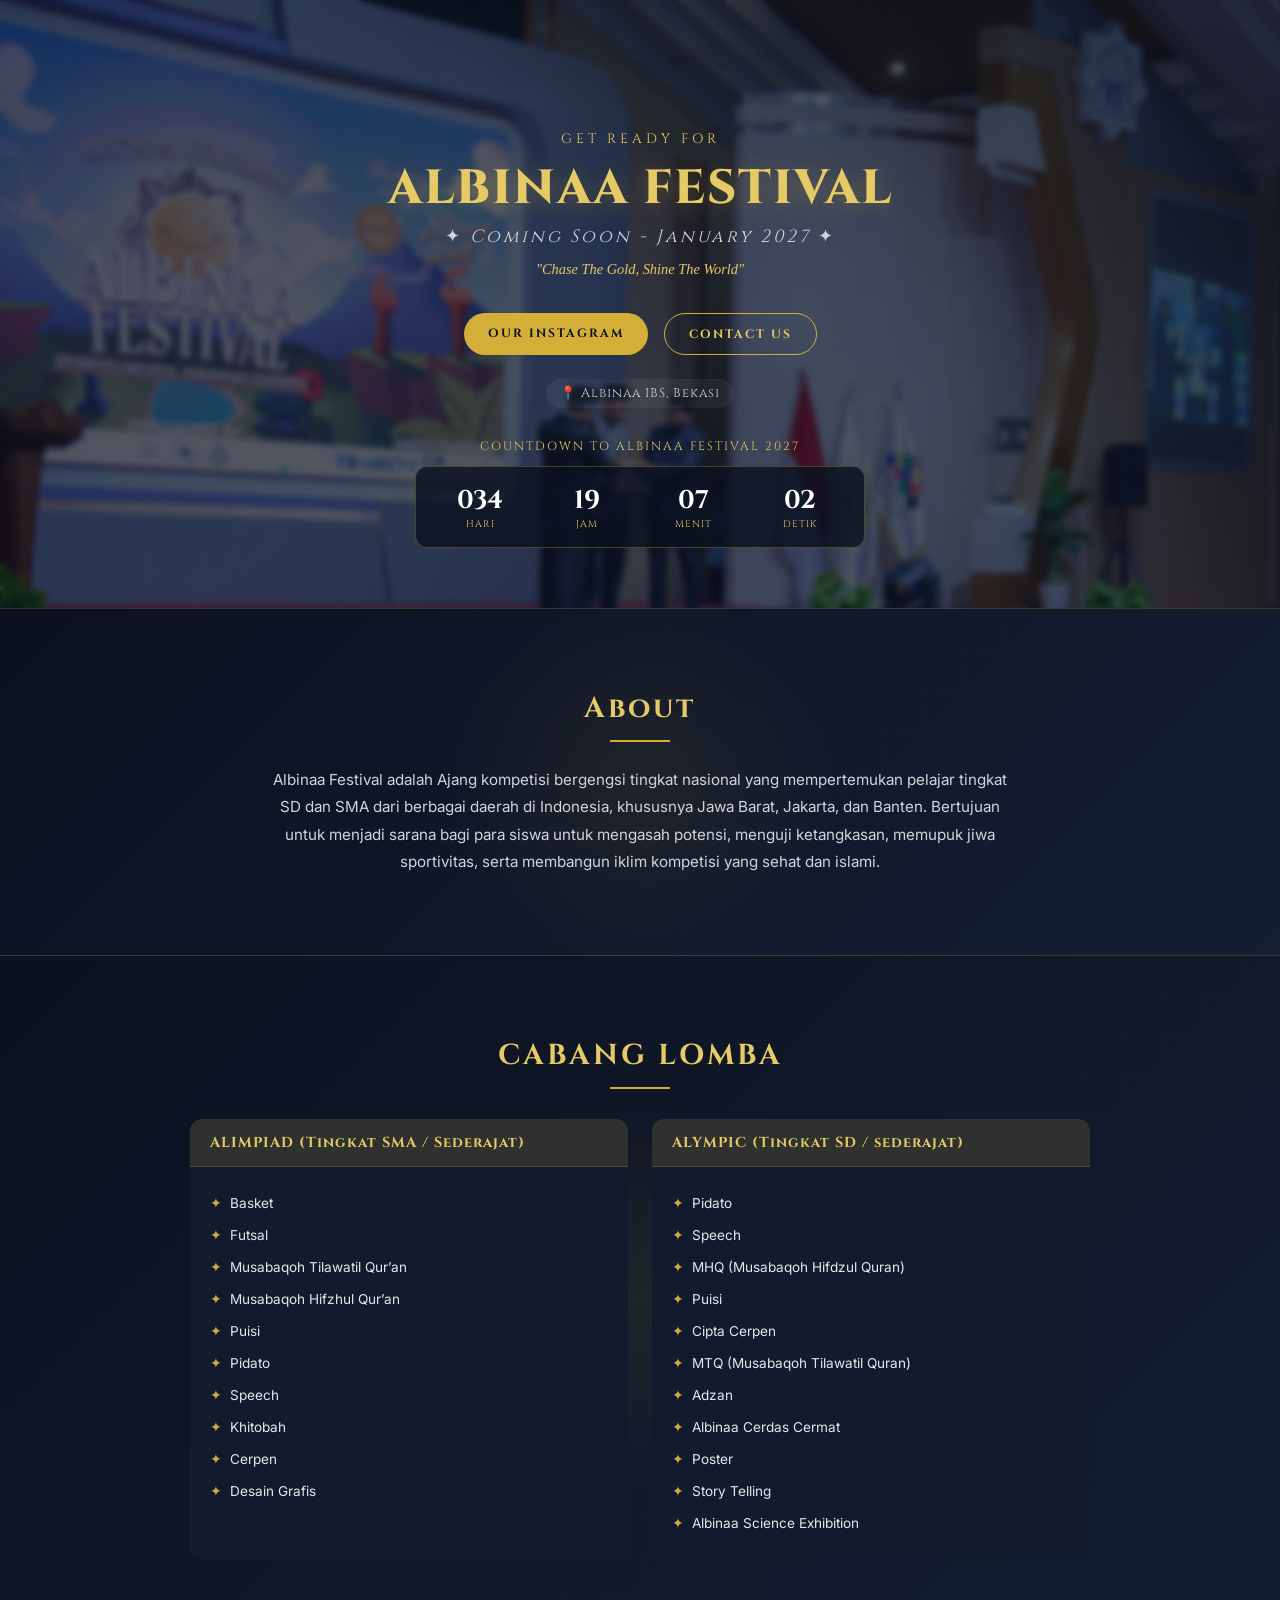
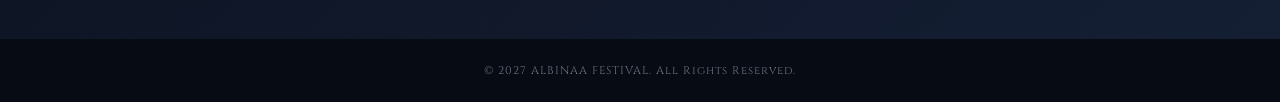
<file: index.html>
<!DOCTYPE html>
<html lang="id">
<head>
  <meta charset="UTF-8">
  <meta name="viewport" content="width=device-width, initial-scale=1.0">
  <title>ALBINAA FESTIVAL 2027 - Teaser</title>
  <meta name="keywords" content="Albinaa Festival 2027, Alfest 2027, Lomba Nasional SD SMA, Olimpiade Albinaa, Kompetisi Pelajar, lomba sd, lomba sma, lomba jawa barat, lomba bekasi, sma it albinaa, lomba albinaa, bekasi lomba">
  
  <!-- Icon Tab Browser (Favicon) -->
  <link rel="icon" type="image/png" href="logo.png">
  <link rel="canonical" href="https://albinaafestival.id/" />
  
  <!-- Font Google: Cinzel & Inter -->
  <link rel="preconnect" href="https://fonts.googleapis.com">
  <link rel="preconnect" href="https://fonts.gstatic.com" crossorigin>
  <link href="https://fonts.googleapis.com/css2?family=Cinzel:wght@400;600;700;800&family=Inter:wght@400;500;600&display=swap" rel="stylesheet">
  
  <link rel="stylesheet" href="./style.css">

  <!-- 2. Open Graph (Memberitahu nama situs ke Google & Media Sosial) -->
  <meta property="og:site_name" content="Albinaa Festival 2027" />
  <meta property="og:title" content="ALBINAA FESTIVAL 2027" />
  <meta property="og:description" content="Ajang kompetisi bergengsi tingkat nasional." />

  <!-- 3. JSON-LD Schema (Penegasan Nama Situs untuk Google Search) -->
  <script type="application/ld+json">
  {
    "@context": "https://schema.org",
    "@type": "WebSite",
    "name": "Albinaa Festival 2027",
    "alternateName": ["Alfest 2027", "Albinaa Festival"],
    "url": "https://albinaafestival27.vercel.app"
  }
  </script>
</head>
<body>

  <!-- Background Overlay Image Hero -->
  <div class="bg-hero"></div>

  <!-- Main Hero Teaser Section -->
  <main id="home" class="hero-section">
    <p class="subtitle-top">GET READY FOR</p>
    <h1 class="title-festival">ALBINAA FESTIVAL</h1>
    <p class="year">✦ <i>Coming Soon - January 2027</i> ✦</p>
    <p class="tagline">"Chase The Gold, Shine The World"</p>

    <!-- 2 CTA Buttons -->
    <div class="cta-container">
      <a href="https://www.instagram.com/albinaafestival" class="btn btn-primary">OUR INSTAGRAM</a>
      <button id="openContactBtn" class="btn btn-outline">CONTACT US</button>
    </div>

    <!-- Location with Google Maps Link -->
    <a href="https://maps.app.goo.gl/GWMhQjxfvcvZ6GN6A" target="_blank" rel="noopener noreferrer" class="location">
      📍 Albinaa IBS, Bekasi
    </a>

    <!-- Countdown Section -->
    <div class="countdown-container">
      <p class="countdown-title">COUNTDOWN TO ALBINAA FESTIVAL 2027</p>
      <div class="countdown-box">
        <div class="time-block">
          <span id="days" class="time-val">000</span>
          <span class="time-lbl">HARI</span>
        </div>
        <div class="time-block">
          <span id="hours" class="time-val">00</span>
          <span class="time-lbl">JAM</span>
        </div>
        <div class="time-block">
          <span id="minutes" class="time-val">00</span>
          <span class="time-lbl">MENIT</span>
        </div>
        <div class="time-block">
          <span id="seconds" class="time-val">00</span>
          <span class="time-lbl">DETIK</span>
        </div>
      </div>
    </div>
  </main>

  <!-- Section Deskripsi Festival -->
  <section id="about" class="about-section">
    <div class="section-container">
      <h2 class="section-title">About</h2>
      <div class="gold-divider"></div>
      <p class="about-description">
        Albinaa Festival adalah Ajang kompetisi bergengsi tingkat nasional yang mempertemukan pelajar tingkat SD dan SMA dari berbagai daerah di Indonesia, khususnya Jawa Barat, Jakarta, dan Banten. Bertujuan untuk menjadi sarana bagi para siswa untuk mengasah potensi, menguji ketangkasan, memupuk jiwa sportivitas, serta membangun iklim kompetisi yang sehat dan islami.
      </p>
    </div>
  </section>

  <!-- Section List Lomba (SMP & SMA) -->
  <section id="competition" class="competition-section">
    <div class="section-container">
      <h2 class="section-title">CABANG LOMBA</h2>
      <div class="gold-divider"></div>

      <div class="comp-grid">
        <!-- Category SMP -->
        <div class="comp-card">
          <div class="comp-header">ALIMPIAD (Tingkat SMA / Sederajat)</div>
          <ul class="comp-list">
            <li><span>✦</span> Basket</li>
            <li><span>✦</span> Futsal</li>
            <li><span>✦</span> Musabaqoh Tilawatil Qur’an</li>
            <li><span>✦</span> Musabaqoh Hifzhul Qur’an</li>
            <li><span>✦</span> Puisi</li>
            <li><span>✦</span> Pidato</li>
            <li><span>✦</span> Speech</li>
            <li><span>✦</span> Khitobah</li>
            <li><span>✦</span> Cerpen</li>
            <li><span>✦</span> Desain Grafis</li>
          </ul>
        </div>

        <!-- Category SMA -->
        <div class="comp-card">
          <div class="comp-header">ALYMPIC (Tingkat SD / sederajat)</div>
          <ul class="comp-list">
            <li><span>✦</span> Pidato</li>
            <li><span>✦</span> Speech</li>
            <li><span>✦</span> MHQ (Musabaqoh Hifdzul Quran)</li>
            <li><span>✦</span> Puisi</li>
            <li><span>✦</span> Cipta Cerpen</li>
            <li><span>✦</span> MTQ (Musabaqoh Tilawatil Quran)</li>
            <li><span>✦</span> Adzan</li>
            <li><span>✦</span> Albinaa Cerdas Cermat</li>
            <li><span>✦</span> Poster</li>
            <li><span>✦</span> Story Telling</li>
            <li><span>✦</span> Albinaa Science Exhibition</li>
          </ul>
        </div>
      </div>
    </div>
  </section>

  <!-- Footer -->
  <footer class="footer">
    <p>&copy; 2027 ALBINAA FESTIVAL. All Rights Reserved.</p>
  </footer>

  <!-- Modal Contact Person (WhatsApp) -->
  <div id="contactModal" class="modal-overlay hidden">
    <div class="modal-content">
      <div class="modal-header">
        <button id="closeContactBtn" class="btn-back" aria-label="Kembali">
          <svg width="24" height="24" viewBox="0 0 24 24" fill="none" stroke="currentColor" stroke-width="2.5" stroke-linecap="round" stroke-linejoin="round">
            <line x1="19" y1="12" x2="5" y2="12"></line>
            <polyline points="12 19 5 12 12 5"></polyline>
          </svg>
        </button>
        <h2>CHAT PERSON (WHATSAPP)</h2>
      </div>
      <p class="modal-subtitle">Tersedia 2 nomor layanan (belum aktif):</p>

      <div class="cp-list">
        <!-- CP 1 -->
        <a href="https://www.google.com/search?q=sori+cp+belum+aktif+nanti+lagi+ya&oq=sori+cp+belum+aktif+nanti+lagi+ya&gs_lcrp=EgZjaHJvbWUyBggAEEUYOTIHCAEQIRigATIHCAIQIRigATIHCAMQIRiPAjIHCAQQIRiPAtIBCDkyOTFqMGo0qAIAsAIB&sourceid=chrome&source=chrome.ob&ie=UTF-8" target="_blank" class="cp-card">
          <div class="cp-info">
            <h3>Rafa (CP 1)</h3>
            <p>Belum Aktif (Mulai Chat WhatsApp)</p>
          </div>
          <div class="wa-icon">
            <svg width="24" height="24" viewBox="0 0 24 24" fill="currentColor">
              <path d="M12.012 2c-5.506 0-9.989 4.478-9.99 9.984 0 1.762.459 3.48 1.332 5.001l-1.416 5.169 5.293-1.386c1.472.802 3.136 1.226 4.778 1.227h.004c5.505 0 9.988-4.478 9.989-9.985 0-2.668-1.037-5.176-2.922-7.062a9.923 9.923 0 00-7.068-2.948zm5.955 14.153c-.252.712-1.463 1.365-2.016 1.439-.512.068-1.18.098-3.398-.82-2.838-1.176-4.664-4.062-4.805-4.253-.142-.19-1.148-1.528-1.148-2.915 0-1.388.726-2.072.983-2.355.257-.283.562-.353.75-.353.187 0 .375.002.538.009.172.008.403-.065.631.482.235.565.801 1.956.871 2.098.07.142.117.308.023.498-.094.19-.141.308-.282.474-.141.166-.298.372-.425.499-.141.141-.288.294-.124.577.164.283.729 1.205 1.564 1.949 1.074.957 1.98 1.253 2.263 1.394.283.141.448.118.613-.071.165-.189.705-.822.893-1.105.188-.283.376-.235.634-.141.258.094 1.642.774 1.924.915.282.141.47.212.54.33.07.118.07.683-.182 1.395z"/>
            </svg>
          </div>
        </a>

        <!-- CP 2 https://wa.me/6289876543210?text=Halo%20Kak%20Ihsan,%20saya%20ingin%20bertanya%20mengenai%20Albinaa%20Festival" target="_blank" class="cp-card">-->
        <a href="https://www.google.com/search?q=sori+cp+belum+aktif+nanti+lagi+ya&oq=sori+cp+belum+aktif+nanti+lagi+ya&gs_lcrp=EgZjaHJvbWUyBggAEEUYOTIHCAEQIRigATIHCAIQIRigATIHCAMQIRiPAjIHCAQQIRiPAtIBCDkyOTFqMGo0qAIAsAIB&sourceid=chrome&source=chrome.ob&ie=UTF-8" target="_blank" class="cp-card">
          <div class="cp-info">
            <h3>Nouval (CP 2)</h3>
            <p>Belum Aktif (Mulai Chat WhatsApp)</p>
          </div>
          <div class="wa-icon">
            <svg width="24" height="24" viewBox="0 0 24 24" fill="currentColor">
              <path d="M12.012 2c-5.506 0-9.989 4.478-9.99 9.984 0 1.762.459 3.48 1.332 5.001l-1.416 5.169 5.293-1.386c1.472.802 3.136 1.226 4.778 1.227h.004c5.505 0 9.988-4.478 9.989-9.985 0-2.668-1.037-5.176-2.922-7.062a9.923 9.923 0 00-7.068-2.948zm5.955 14.153c-.252.712-1.463 1.365-2.016 1.439-.512.068-1.18.098-3.398-.82-2.838-1.176-4.664-4.062-4.805-4.253-.142-.19-1.148-1.528-1.148-2.915 0-1.388.726-2.072.983-2.355.257-.283.562-.353.75-.353.187 0 .375.002.538.009.172.008.403-.065.631.482.235.565.801 1.956.871 2.098.07.142.117.308.023.498-.094.19-.141.308-.282.474-.141.166-.298.372-.425.499-.141.141-.288.294-.124.577.164.283.729 1.205 1.564 1.949 1.074.957 1.98 1.253 2.263 1.394.283.141.448.118.613-.071.165-.189.705-.822.893-1.105.188-.283.376-.235.634-.141.258.094 1.642.774 1.924.915.282.141.47.212.54.33.07.118.07.683-.182 1.395z"/>
            </svg>
          </div>
        </a>
      </div>
    </div>
  </div>

  <script src="./script.js"></script>
</body>
</html>
</file>
<file: style.css>
:root {
  --font-cinzel: 'Cinzel', serif;
  --font-sans: 'Inter', sans-serif;
  --color-gold: #D4AF37;
  --color-gold-light: #E6CA65;
  --color-bg-dark: #0B111E;
  --color-card-bg: #121B2D;
}

* {
  margin: 0;
  padding: 0;
  box-sizing: border-box;
  scroll-behavior: smooth;
}

body {
  font-family: var(--font-cinzel);
  background-color: var(--color-bg-dark);
  color: #FFFFFF;
  min-height: 100vh;
  position: relative;
  overflow-x: hidden;
}

/* Background Image & Gradient Overlay */
.bg-hero {
  position: fixed;
  inset: 0;
  background-image: url('bg-hero.webp');
  background-size: cover;
  background-position: center;
  z-index: -1;
}

.bg-hero::after {
  content: '';
  position: absolute;
  inset: 0;
  /* Warna gelap transparan dikombinasikan dengan efek blur */
  background: rgba(11, 17, 30, 0.7); 
  backdrop-filter: blur(3px); /* Efek frosted glass / kaca buram */
  -webkit-backdrop-filter: blur(3px); /* Support untuk Safari */
}

/* Navbar */
.navbar {
  position: fixed;
  top: 0;
  left: 0;
  width: 100%;
  z-index: 20;
  background: rgba(11, 17, 30, 0.9);
  backdrop-filter: blur(8px);
  padding: 15px 24px;
  border-bottom: 1px solid rgba(212, 175, 55, 0.2);
}

.nav-container {
  max-width: 1200px;
  margin: 0 auto;
  display: flex;
  justify-content: space-between;
  align-items: center;
}

.logo {
  display: flex;
  align-items: center;
  gap: 10px;
  font-weight: 700;
  font-size: 1.1rem;
  color: var(--color-gold-light);
  letter-spacing: 1px;
}

.logo-img {
  width: 32px;
  height: 32px;
  border-radius: 50%;
  object-fit: cover;
  border: 1px solid var(--color-gold);
}

.nav-links {
  list-style: none;
  display: flex;
  gap: 25px;
}

.nav-links a {
  color: #D1D5DB;
  text-decoration: none;
  font-size: 0.8rem;
  letter-spacing: 2px;
  transition: color 0.3s;
}

.nav-links a:hover {
  color: var(--color-gold-light);
}

/* Mobile Hamburger Button */
.mobile-menu-btn {
  display: none;
  flex-direction: column;
  gap: 5px;
  background: none;
  border: none;
  cursor: pointer;
}

.mobile-menu-btn span {
  width: 24px;
  height: 2px;
  background-color: var(--color-gold-light);
  transition: all 0.3s;
}

/* Hero Content */
.hero-section {
  text-align: center;
  padding: 130px 20px 60px;
  max-width: 800px;
  margin: 0 auto;
}

.subtitle-top {
  color: var(--color-gold-light);
  font-size: 0.85rem;
  letter-spacing: 4px;
  margin-bottom: 8px;
}

.title-festival {
  font-size: 3rem;
  color: var(--color-gold-light);
  font-weight: 800;
  letter-spacing: 2px;
  text-shadow: 0 4px 20px rgba(212, 175, 55, 0.3);
  margin-bottom: 4px;
}

.year {
  font-size: 1.1rem;
  color: #D1D5DB;
  letter-spacing: 3px;
  margin-bottom: 12px;
}

.tagline {
  font-family: Georgia, serif;
  font-style: italic;
  font-size: 0.9rem;
  color: var(--color-gold-light);
  margin-bottom: 35px;
}

/* CTA Buttons */
.cta-container {
  display: flex;
  justify-content: center;
  gap: 16px;
  margin-bottom: 24px;
  flex-wrap: wrap;
}

.btn {
  padding: 12px 24px;
  font-family: var(--font-cinzel);
  font-weight: 700;
  font-size: 0.75rem;
  letter-spacing: 2px;
  border-radius: 50px;
  cursor: pointer;
  transition: all 0.3s ease;
  text-decoration: none;
  display: inline-block;
}

.btn-primary {
  background-color: var(--color-gold);
  color: var(--color-bg-dark);
  border: none;
}

.btn-primary:hover {
  background-color: var(--color-gold-light);
}

.btn-outline {
  background: transparent;
  color: var(--color-gold-light);
  border: 1px solid var(--color-gold);
}

.btn-outline:hover {
  background-color: rgba(212, 175, 55, 0.1);
}

/* Interactive Location Link */
.location {
  display: inline-block;
  font-size: 0.8rem;
  color: #D1D5DB;
  text-decoration: none;
  letter-spacing: 1px;
  margin-bottom: 30px;
  padding: 6px 14px;
  border-radius: 20px;
  background: rgba(255, 255, 255, 0.05);
  transition: all 0.2s ease;
}

.location:hover {
  color: var(--color-gold-light);
  background: rgba(212, 175, 55, 0.15);
}

/* Countdown */
.countdown-title {
  font-size: 0.75rem;
  color: var(--color-gold-light);
  letter-spacing: 2px;
  margin-bottom: 12px;
}

.countdown-box {
  background: rgba(11, 17, 30, 0.8);
  border: 1px solid rgba(212, 175, 55, 0.3);
  border-radius: 12px;
  padding: 16px;
  display: grid;
  grid-template-columns: repeat(4, 1fr);
  gap: 10px;
  max-width: 450px;
  margin: 0 auto;
}

.time-block {
  display: flex;
  flex-direction: column;
  align-items: center;
}

.time-val {
  font-size: 1.6rem;
  font-weight: 700;
}

.time-lbl {
  font-size: 0.6rem;
  color: var(--color-gold-light);
  letter-spacing: 1px;
}

/* ============================================================================
   BACKGROUND GRID KOTA-KOTA & GRADASI DINAMIS (UNTUK SECTION TANPA GAMBAR)
   ============================================================================ */

@keyframes dynamicGradient {
  0% {
    background-position: 0% 50%;
  }
  50% {
    background-position: 100% 50%;
  }
  100% {
    background-position: 0% 50%;
  }
}

.about-section, .competition-section {
  position: relative;
  padding: 80px 20px;
  background-color: var(--color-bg-dark);
  background-image: 
    linear-gradient(135deg, rgba(11, 17, 30, 0.95), rgba(21, 32, 54, 0.9), rgba(11, 17, 30, 0.95)),
    linear-gradient(to right, rgba(212, 175, 55, 0.05) 1px, transparent 1px),
    linear-gradient(to bottom, rgba(212, 175, 55, 0.05) 1px, transparent 1px);
  background-size: 200% 200%, 40px 40px, 40px 40px;
  animation: dynamicGradient 15s ease infinite;
  border-top: 1px solid rgba(212, 175, 55, 0.2);
  overflow: hidden;
}

.about-section::before, .competition-section::before {
  content: '';
  position: absolute;
  top: 50%;
  left: 50%;
  transform: translate(-50%, -50%);
  width: 400px;
  height: 400px;
  background: radial-gradient(circle, rgba(212, 175, 55, 0.08) 0%, transparent 70%);
  pointer-events: none;
  z-index: 0;
}

.about-section .section-container, 
.competition-section .section-container {
  position: relative;
  z-index: 1;
}

.section-container {
  max-width: 900px;
  margin: 0 auto;
  text-align: center;
}

.section-title {
  font-size: 1.8rem;
  color: var(--color-gold-light);
  letter-spacing: 3px;
}

.gold-divider {
  width: 60px;
  height: 2px;
  background: var(--color-gold);
  margin: 12px auto 24px;
}

.about-description {
  font-family: var(--font-sans);
  font-size: 0.95rem;
  line-height: 1.8;
  color: #D1D5DB;
  max-width: 750px;
  margin: 0 auto;
}

/* Competition Cards */
.comp-grid {
  display: grid;
  grid-template-columns: repeat(2, 1fr);
  gap: 24px;
  margin-top: 30px;
}

.comp-card {
  background: var(--color-card-bg);
  border-radius: 12px;
  overflow: hidden;
  text-align: left;
}

.comp-header {
  background: rgba(212, 175, 55, 0.15);
  color: var(--color-gold-light);
  padding: 14px 20px;
  font-weight: 700;
  font-size: 0.9rem;
  letter-spacing: 1px;
  border-bottom: 1px solid rgba(212, 175, 55, 0.2);
}

.comp-list {
  list-style: none;
  padding: 20px;
  font-family: var(--font-sans);
}

.comp-list li {
  padding: 8px 0;
  color: #E5E7EB;
  font-size: 0.85rem;
  display: flex;
  align-items: center;
  gap: 8px;
}

.comp-list span {
  color: var(--color-gold);
}

/* Footer */
.footer {
  text-align: center;
  padding: 24px;
  background: #070B14;
  font-size: 0.7rem;
  color: #6B7280;
  letter-spacing: 1px;
}

/* Modal Contact */
.modal-overlay {
  position: fixed;
  inset: 0;
  background: rgba(0, 0, 0, 0.8);
  backdrop-filter: blur(4px);
  z-index: 100;
  display: flex;
  align-items: center;
  justify-content: center;
  padding: 20px;
}

.modal-overlay.hidden {
  display: none !important;
}

.modal-content {
  background-color: var(--color-card-bg);
  border: 1px solid rgba(255, 255, 255, 0.1);
  border-radius: 16px;
  width: 100%;
  max-width: 420px;
  padding: 24px;
}

.modal-header {
  display: flex;
  align-items: center;
  gap: 12px;
}

.modal-header h2 {
  font-size: 1.1rem;
}

.btn-back {
  background: none;
  border: none;
  color: var(--color-gold);
  cursor: pointer;
}

.modal-subtitle {
  font-family: var(--font-sans);
  font-size: 0.8rem;
  color: #9CA3AF;
  margin: 4px 0 20px 36px;
}

.cp-list {
  display: flex;
  flex-direction: column;
  gap: 12px;
}

.cp-card {
  display: flex;
  justify-content: space-between;
  align-items: center;
  background-color: rgba(11, 17, 30, 0.8);
  border: 1px solid rgba(255, 255, 255, 0.08);
  border-radius: 12px;
  padding: 16px;
  text-decoration: none;
  color: white;
  transition: border-color 0.2s;
}

.cp-card:hover {
  border-color: var(--color-gold);
}

.cp-info h3 {
  font-family: var(--font-sans);
  font-size: 0.9rem;
}

.cp-info p {
  font-family: var(--font-sans);
  font-size: 0.75rem;
  color: #9CA3AF;
}

.wa-icon { color: #9CA3AF; }
.cp-card:hover .wa-icon { color: var(--color-gold); }

/* Mobile Responsive Optimization */
@media (max-width: 768px) {
  .mobile-menu-btn { display: flex; }
  
  .nav-links {
    display: none;
    position: absolute;
    top: 100%;
    left: 0;
    width: 100%;
    background: rgba(11, 17, 30, 0.98);
    flex-direction: column;
    padding: 20px;
    gap: 15px;
    text-align: center;
    border-bottom: 1px solid rgba(212, 175, 55, 0.2);
  }

  .nav-links.active {
    display: flex;
  }

  .title-festival { font-size: 2.1rem; }
  .comp-grid { grid-template-columns: 1fr; }
  .btn { width: 100%; text-align: center; }
  .time-val { font-size: 1.2rem; }
  
  .modal-overlay {
    position: fixed;
    inset: 0;
    background: rgba(0, 0, 0, 0.8);
    backdrop-filter: blur(4px);
    z-index: 9999;
    display: flex;
    align-items: center;
    justify-content: center;
    padding: 20px;
  }
}
</file>
